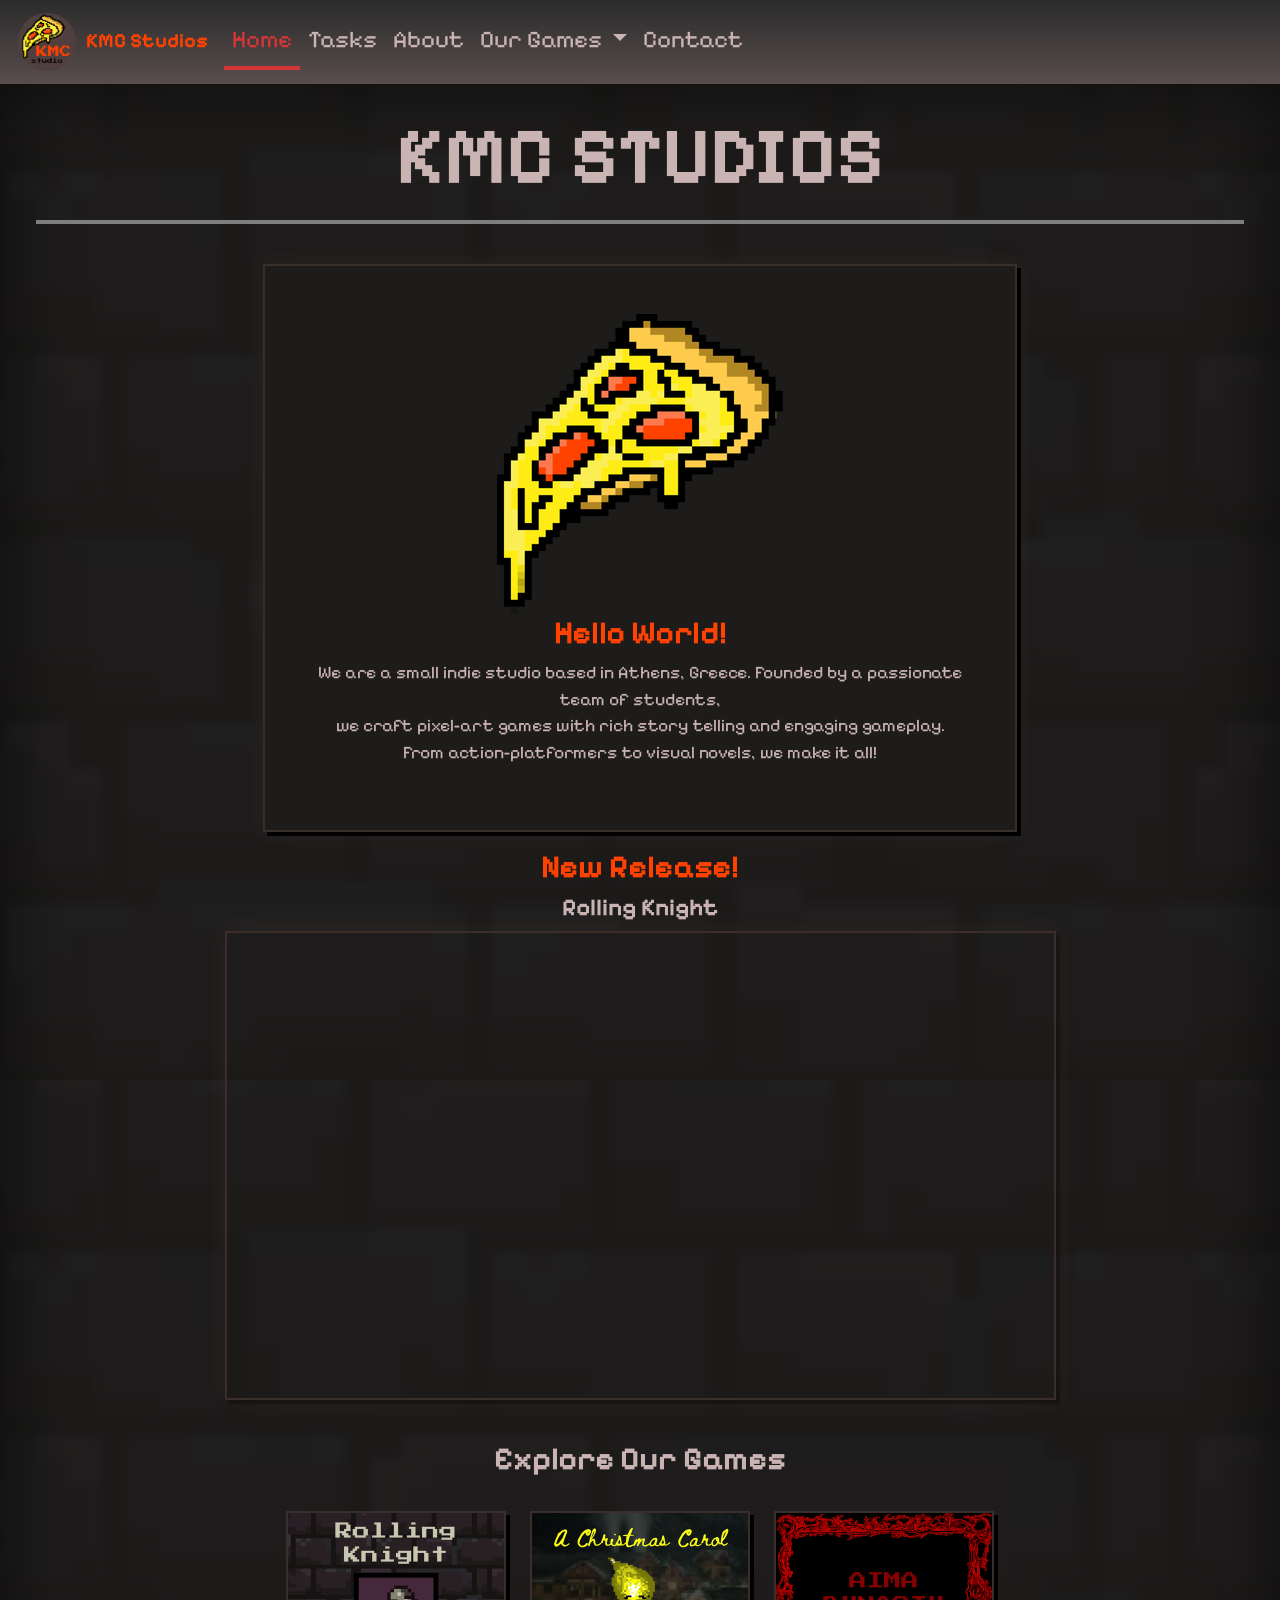
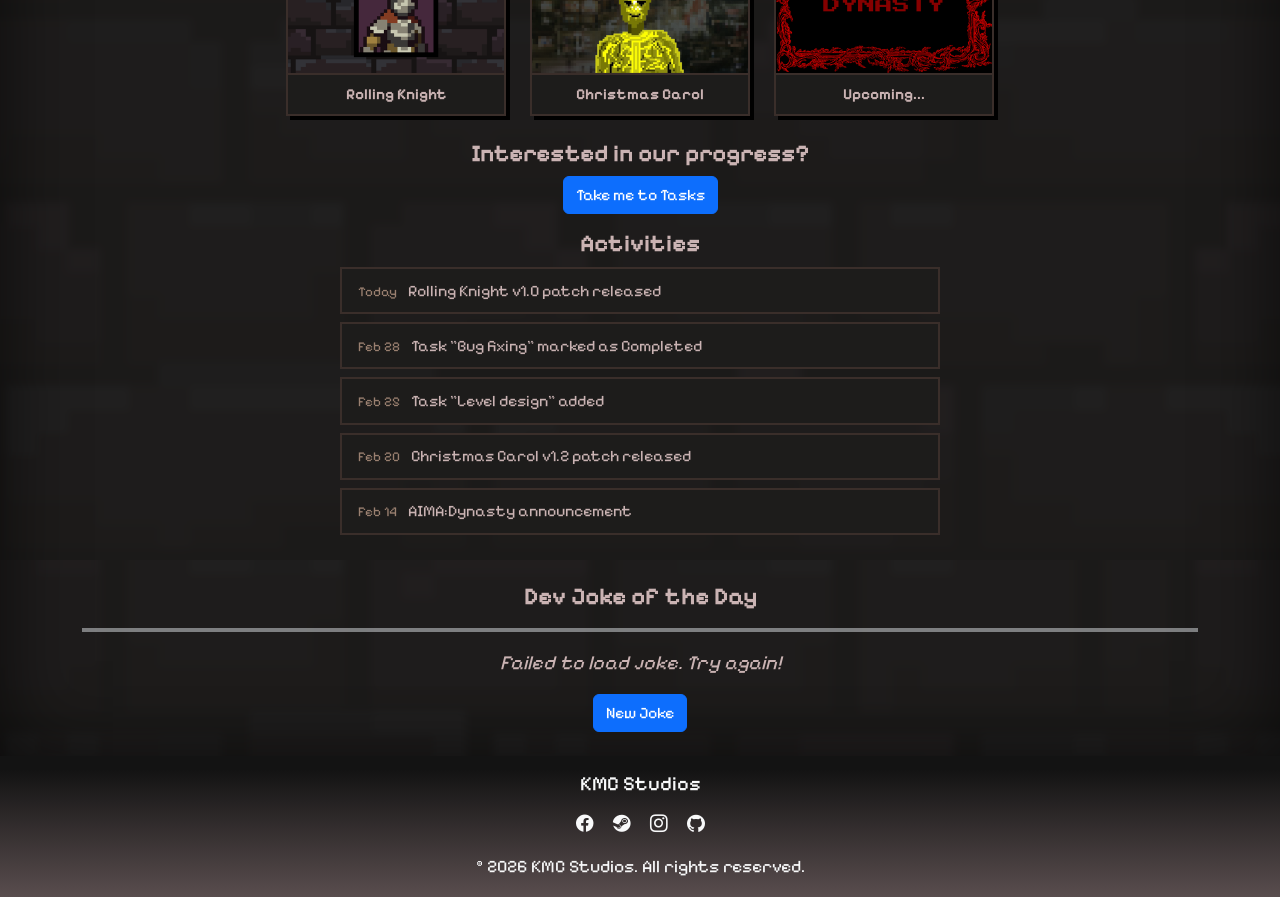
<file: index.html>
<!-- Home Page -->
<!DOCTYPE html>
<html lang="en">
<head>
    <meta charset="UTF-8">
    <meta name="viewport" content="width=device-width, initial-scale=1.0">
    <title>KMC Studios - Home</title>
    <link rel="icon" type="image/x-icon" href="./img/favicon.svg">
    <link href="https://cdn.jsdelivr.net/npm/bootstrap@5.3.8/dist/css/bootstrap.min.css" rel="stylesheet" integrity="sha384-sRIl4kxILFvY47J16cr9ZwB07vP4J8+LH7qKQnuqkuIAvNWLzeN8tE5YBujZqJLB" crossorigin="anonymous">
    <link rel="stylesheet" href="./css/styles.css">
    <script src="./js/navbar.js" defer></script>
    <script src="./js/footer.js" defer></script>
    <script src="./js/dadjoke.js" defer></script>
</head>
<body>
    <main class="container-fluid text-center">

        <header class="p-4 text-center fs-1">
            <h1>KMC STUDIOS</h1><hr class="border border-2 opacity-50">
        </header>

        <!-- studio description Section -->

        <section class="container p-5" id="intro">
            <img class="img-fluid" src="./img/tplogo.png" alt="KMC Studios Logo">
            <h1>Hello World!</h1>
            <p>
                We are a small indie studio based in Athens, Greece. 
                Founded by a passionate team of students, <br> we craft pixel-art games with
                rich story telling and engaging gameplay. From action-platformers to visual novels, we make it all!
            </p>
        </section>

        <!-- recent release ad -->
        <section class="container p-3 text-center" id="recents">
            <h1>New Release!</h1>
            <h2>Rolling Knight</h2>
            <div class="ratio ratio-16x9 small-video video-wrapper">
                <iframe width="560" height="315" src="https://www.youtube.com/embed/fXVy4mALHLY?si=AphftQrmSCIZwNwa" title="YouTube video player" frameborder="0" allow="accelerometer; autoplay; clipboard-write; encrypted-media; gyroscope; picture-in-picture; web-share" referrerpolicy="strict-origin-when-cross-origin" allowfullscreen></iframe>
            </div>
        </section>

        <!-- gallery view of published games - links to each id respectively in games.html -->

        <!-- game gallery -->
        <section class="container py-4">
            <h1>Explore Our Games</h1>
            <div class="row justify-content-center g-4 mt-2">

                <div class="col-auto">
                    <a href="./games.html#game1" class="game-card">
                        <img src="./img/rknightcard.png" alt="Rolling Knight Card">
                        <div class="game-card-title">Rolling Knight</div>
                    </a>
                </div>

                <div class="col-auto">
                    <a href="./games.html#game2" class="game-card">
                        <img src="./img/cccard.png" alt="Christmas Carol Card">
                        <div class="game-card-title">Christmas Carol</div>
                    </a>
                </div>

                <div class="col-auto">
                    <a href="./games.html#upcoming" class="game-card">
                        <img src="./img/aimacard.png" alt="Upcoming: AIMA:Dynasty Card">
                        <div class="game-card-title">Upcoming...</div>
                    </a>
                </div>
            </div>
        </section>

        <!-- task page button -->
        <section>
            <h2>Interested in our progress?</h2>
            <a class="btn btn-primary" aria-label="Go to Tasks" href="./tasks.html" role="button">Take me to Tasks</a>
        </section>

        <!-- latest activity -->
        <section class="py-3">
            <h2>Activities</h2>
            <ul class="activity-list">
                <li class="activity-item"><span class="activity-time">Today</span> Rolling Knight v1.0 patch released</li>
                <li class="activity-item"><span class="activity-time">Feb 28</span> Task "Bug fixing" marked as Completed</li>
                <li class="activity-item"><span class="activity-time">Feb 25</span> Task "Level design" added</li>
                <li class="activity-item"><span class="activity-time">Feb 20</span> Christmas Carol v1.2 patch released</li>
                <li class="activity-item"><span class="activity-time">Feb 14</span> AIMA:Dynasty announcement</li>
            </ul>
        </section>

        <!-- fun extra -->
        <!-- Dad Joke of the Day API -->
        <section class="container py-4">
            <h2>Dev Joke of the Day</h2>
            <hr class="border border-2 opacity-50">
            <div class="pixel-box mx-auto mt-3" style="max-width: 600px;">
                <p id="jokeText" class="fs-5 fst-italic mb-3">Loading joke...</p>
                <button id="newJokeBtn" class="btn btn-primary">New Joke</button>
            </div>
        </section>

    </main>
    <script src="https://cdn.jsdelivr.net/npm/bootstrap@5.3.8/dist/js/bootstrap.bundle.min.js" integrity="sha384-FKyoEForCGlyvwx9Hj09JcYn3nv7wiPVlz7YYwJrWVcXK/BmnVDxM+D2scQbITxI" crossorigin="anonymous"></script>
</body>
</html>
</file>
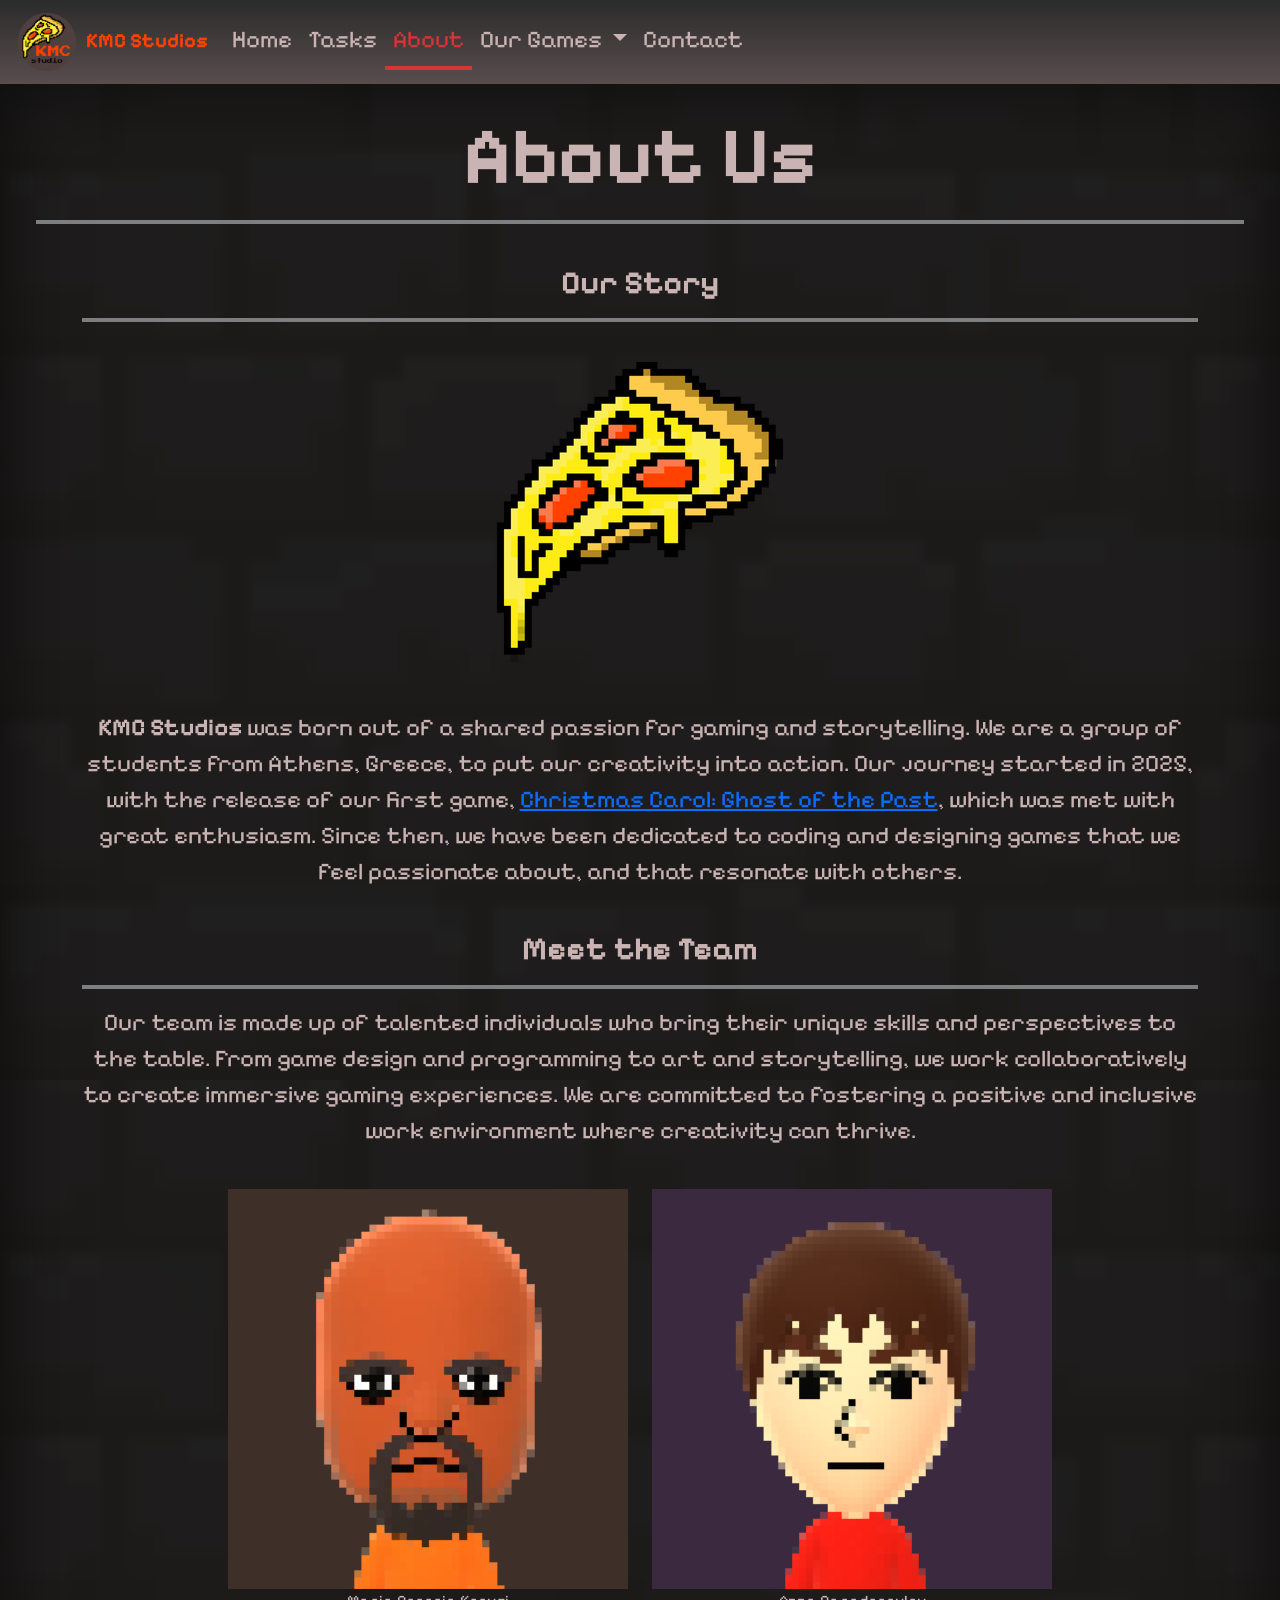
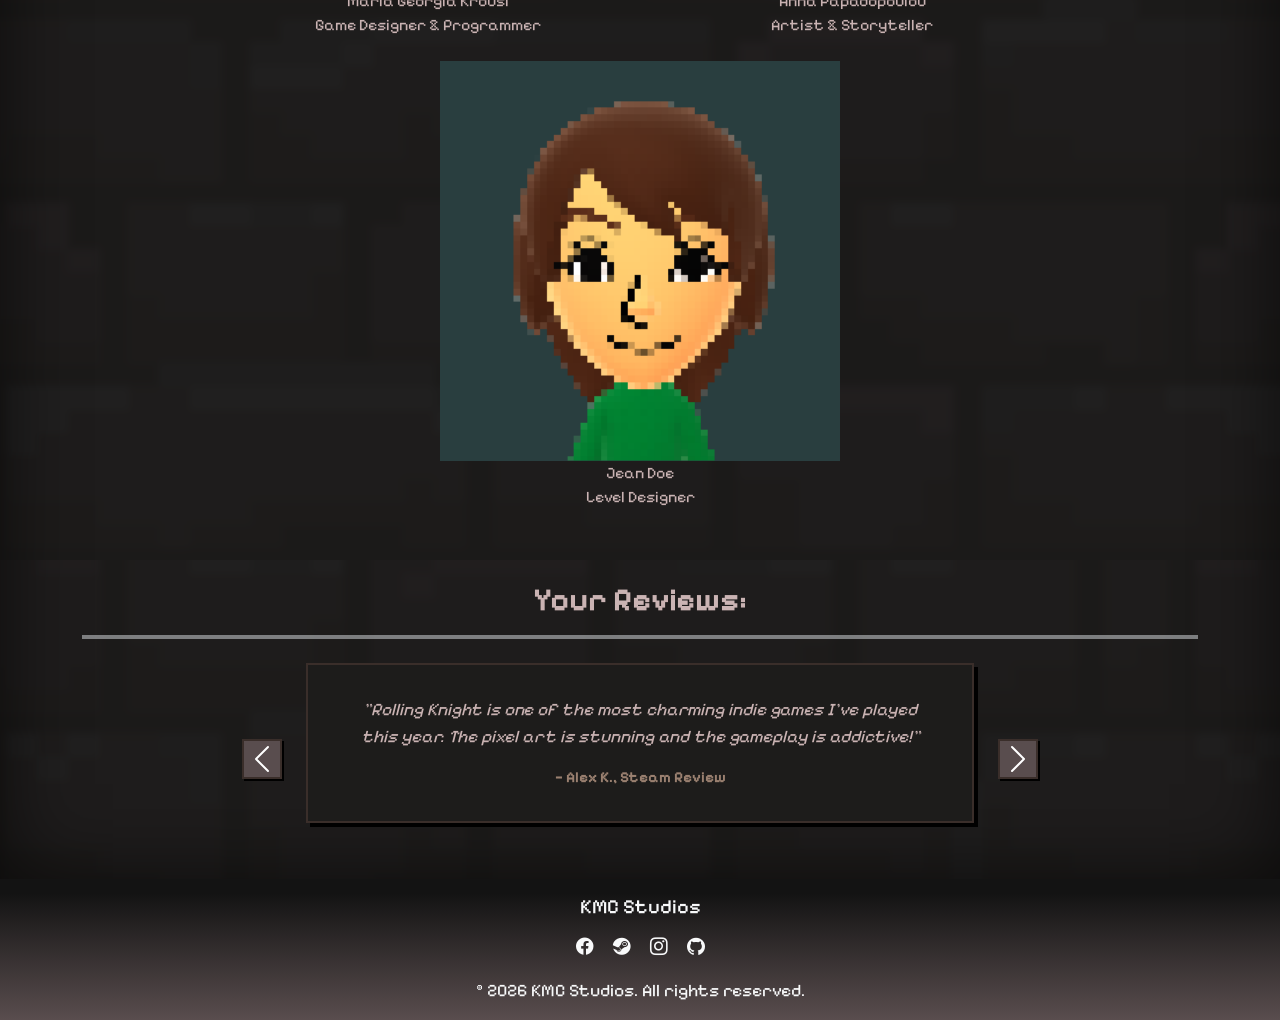
<file: about.html>
<!DOCTYPE html>
<html lang="en">
<head>
    <meta charset="UTF-8">
    <meta name="viewport" content="width=device-width, initial-scale=1.0">
    <title>KMC Studios - About</title>
    <link rel="icon" type="image/x-icon" href="./img/favicon.svg">
    <link href="https://cdn.jsdelivr.net/npm/bootstrap@5.3.8/dist/css/bootstrap.min.css" rel="stylesheet" integrity="sha384-sRIl4kxILFvY47J16cr9ZwB07vP4J8+LH7qKQnuqkuIAvNWLzeN8tE5YBujZqJLB" crossorigin="anonymous">
    <link rel="stylesheet" href="./css/styles.css">
    <script src="./js/navbar.js" defer></script>
    <script src="./js/footer.js" defer></script>
</head>
<body>
    <main class="container-fluid text-center">

        <header class="p-4 text-center fs-1">
            <h1>About Us</h1><hr class="border border-2 opacity-50">
        </header>

        <!-- our story -->
        <section class="container text-center">
            <h1>Our Story</h1><hr class="border border-2 opacity-50">
            <img class="img-fluid py-4 mb-4" src="./img/tplogo.png" alt="KMC Studios Logo">
            <p class="fs-4">
                <b>KMC Studios</b> was born out of a shared passion for gaming and storytelling. 
                We are a group of students from Athens, Greece, to put our creativity into action. 
                Our journey started in 2025, with the release of our first game, <a href="./games.html#game2" class="fs-4">Christmas Carol: Ghost of the Past</a>, which was met with great enthusiasm.
                Since then, we have been dedicated to coding and designing games that we feel passionate about, and that resonate with others.
            </p>
        </section>

        <!-- meet the team -->
        <section class="container text-center py-4 mb-4">
            <h1>Meet the Team</h1><hr class="border border-2 opacity-50">
            <p class="fs-4">
                Our team is made up of talented individuals who bring their unique skills and perspectives to the table. 
                From game design and programming to art and storytelling, we work collaboratively to create immersive gaming experiences. 
                We are committed to fostering a positive and inclusive work environment where creativity can thrive.
            </p>
            <div class="row justify-content-center g-4 mt-2"> 
                <div class="col-auto">
                    <div class="team-card">
                        <img src="./img/emp1.png" alt="Maria Georgia Krousi" class="team-card-img">
                        <div class="team-card-name">Maria Georgia Krousi</div>
                        <div class="team-card-role">Game Designer & Programmer</div>
                    </div>
                </div>
                <div class="col-auto">
                    <div class="team-card">
                        <img src="./img/emp2.png" alt="Anna Papadopoulou" class="team-card-img">
                        <div class="team-card-name">Anna Papadopoulou</div>
                        <div class="team-card-role">Artist & Storyteller</div>
                    </div>
                </div>
                <div class="col-auto">
                    <div class="team-card">
                        <img src="./img/emp3.png" alt="Jean Doe" class="team-card-img">
                        <div class="team-card-name">Jean Doe</div>
                        <div class="team-card-role">Level Designer</div>
                    </div>
                </div>
            </div>
        </section>

        <!-- testimonials carousel -->
        <section class="container py-4">
            <h1>Your Reviews:</h1><hr class="border border-2 opacity-50">
            <div id="testimonialsCarousel" class="carousel slide mx-auto mt-4" style="max-width: 700px;" data-bs-ride="carousel">
                <div class="carousel-inner">

                    <!-- testimonial 1 -->
                    <div class="carousel-item active">
                        <div class="testimonial-card">
                            <p class="testimonial-text">"Rolling Knight is one of the most charming indie games I've played this year. The pixel art is stunning and the gameplay is addictive!"</p>
                            <div class="testimonial-author">— Alex K., Steam Review</div>
                        </div>
                    </div>

                    <!-- testimonial 2 -->
                    <div class="carousel-item">
                        <div class="testimonial-card">
                            <p class="testimonial-text">"I was blown away by the creativity and attention to detail in Christmas Carol: Ghost of the Past. A must-play for any indie game fan!"</p>
                            <div class="testimonial-author">— Sarah L., Steam Review</div>
                        </div>
                    </div>

                    <!-- testimonial 3 -->
                    <div class="carousel-item">
                        <div class="testimonial-card">
                            <p class="testimonial-text">"KMC Studios has quickly become one of my favorite indie developers. Their games are always a joy to play and full of heart."</p>
                            <div class="testimonial-author">— Michael R., Steam Review</div>
                        </div>
                    </div>

                </div>

                <!-- carousel navigation -->
                <button class="carousel-control-prev" aria-label="Previous" type="button" data-bs-target="#testimonialsCarousel" data-bs-slide="prev">
                    <span class="carousel-control-prev-icon" aria-hidden="true"></span>
                    <span class="visually-hidden">Previous</span>
                </button>
                <button class="carousel-control-next" aria-label="Next" type="button" data-bs-target="#testimonialsCarousel" data-bs-slide="next">
                    <span class="carousel-control-next-icon" aria-hidden="true"></span>
                    <span class="visually-hidden">Next</span>
                </button>
            </div>
        </section>
        
    </main>
    <script src="https://cdn.jsdelivr.net/npm/bootstrap@5.3.8/dist/js/bootstrap.bundle.min.js" integrity="sha384-FKyoEForCGlyvwx9Hj09JcYn3nv7wiPVlz7YYwJrWVcXK/BmnVDxM+D2scQbITxI" crossorigin="anonymous"></script>
</body>
</html>
</file>
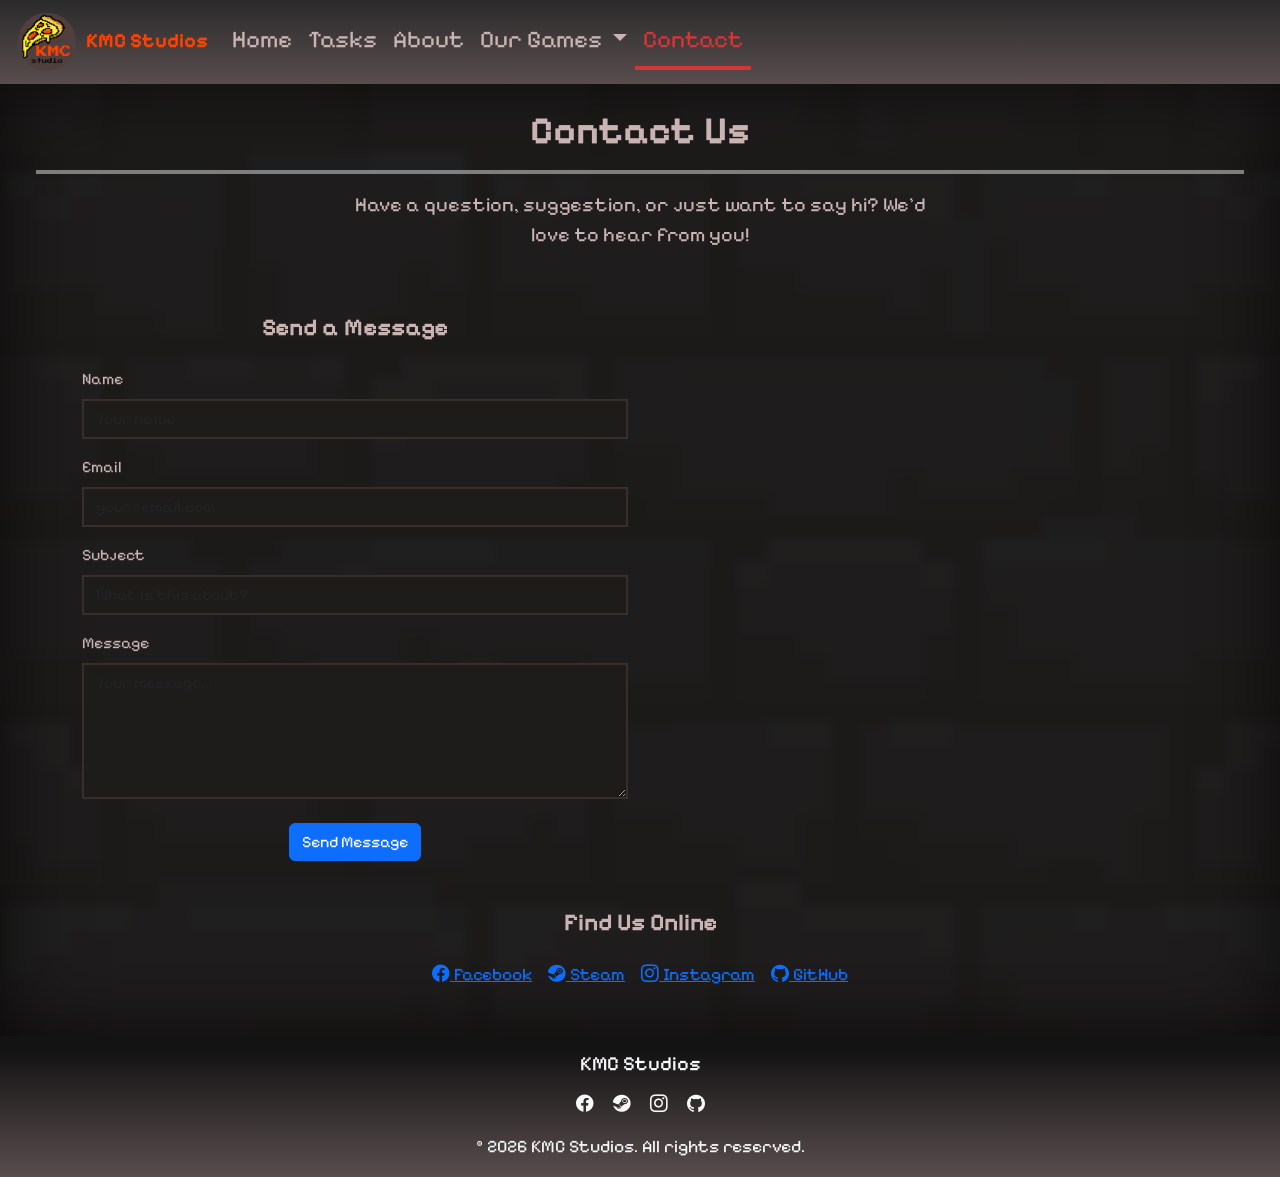
<file: contact.html>
<!DOCTYPE html>
<html lang="en">
<head>
    <meta charset="UTF-8">
    <meta name="viewport" content="width=device-width, initial-scale=1.0">
    <title>KMC Studios - Contact</title>
    <link rel="icon" type="image/x-icon" href="./img/favicon.svg">
    <link href="https://cdn.jsdelivr.net/npm/bootstrap@5.3.8/dist/css/bootstrap.min.css" rel="stylesheet" integrity="sha384-sRIl4kxILFvY47J16cr9ZwB07vP4J8+LH7qKQnuqkuIAvNWLzeN8tE5YBujZqJLB" crossorigin="anonymous">
    <link rel="stylesheet" href="https://cdn.jsdelivr.net/npm/bootstrap-icons@1.11.1/font/bootstrap-icons.css">
    <link rel="stylesheet" href="./css/styles.css">
    <script src="./js/navbar.js" defer></script>
    <script src="./js/footer.js" defer></script>
    <script src="./js/contact.js" defer></script>
</head>
<body>
    <main class="container-fluid text-center">

        <header class="p-4">
            <h1>Contact Us</h1>
            <hr class="border border-2 opacity-50">
            <p class="fs-5 mx-auto" style="max-width: 600px;">
                Have a question, suggestion, or just want to say hi? 
                We'd love to hear from you!
            </p>
        </header>

        <!-- form and map -->
        <div class="container py-4">
            <div class="row g-4 align-items-stretch">

                <!-- contact form -->
                <div class="col-lg-6 text-start">
                    <div class="pixel-box h-100">
                        <h2 class="mb-4 text-center">Send a Message</h2>

                        <div class="mb-3">
                            <label for="contactName" class="form-label">Name</label>
                            <input type="text" id="contactName" class="form-control" placeholder="Your name">
                        </div>

                        <div class="mb-3">
                            <label for="contactEmail" class="form-label">Email</label>
                            <input type="email" id="contactEmail" class="form-control" placeholder="your@email.com">
                        </div>

                        <div class="mb-3">
                            <label for="contactSubject" class="form-label">Subject</label>
                            <input type="text" id="contactSubject" class="form-control" placeholder="What is this about?" maxlength="20">
                        </div>

                        <div class="mb-4">
                            <label for="contactMessage" class="form-label">Message</label>
                            <textarea id="contactMessage" class="form-control" rows="5" placeholder="Your message..."></textarea>
                        </div>

                        <div class="text-center">
                            <button id="contactSubmitBtn" class="btn btn-primary">Send Message</button>
                        </div>
                    </div>
                </div>

                <!-- map -->
                <div class="col-lg-6">
                    <div class="pixel-box h-100 p-0 overflow-hidden">
                        <iframe src="https://www.google.com/maps/embed?pb=!1m18!1m12!1m3!1d3280.6990736263438!2d135.50878501220745!3d34.687543672811465!2m3!1f0!2f0!3f0!3m2!1i1024!2i768!4f13.1!3m3!1m2!1s0x6000e72734200221%3A0x51d17a0547560ef!2sCapcom%20Osaka%20Head%20Office!5e0!3m2!1sen!2sgr!4v1772792987815!5m2!1sen!2sgr" width="100%" height="100%" style="min-height: 400px; border: 0; display: block;" allowfullscreen="" loading="lazy" referrerpolicy="no-referrer-when-downgrade"></iframe>
                    </div>
                </div>

            </div>
        </div>

        <!-- social media links (also exist in footer, but for display purposes only)-->
        <div class="container py-4 pb-5">
            <h2 class="mb-4">Find Us Online</h2>
            <div class="d-flex justify-content-center gap-3 flex-wrap">
                <a href="https://www.facebook.com/AmericanCollegeofGreece/" aria-label="Facebook Link" class="social-link" target="_blank">
                    <i class="bi bi-facebook"></i> Facebook
                </a>
                <a href="https://store.steampowered.com" aria-label="Steam Link" class="social-link" target="_blank">
                    <i class="bi bi-steam"></i> Steam
                </a>
                <a href="https://www.instagram.com/deree_acg/?hl=en" aria-label="Instagram Link" class="social-link" target="_blank">
                    <i class="bi bi-instagram"></i> Instagram
                </a>
                <a href="https://github.com/marayia" aria-label="GitHub Link" class="social-link" target="_blank">
                    <i class="bi bi-github"></i> GitHub
                </a>
            </div>
        </div>

    </main>

    <!-- confirmation -->
    <div class="modal fade" id="confirmationModal" tabindex="-1">
        <div class="modal-dialog modal-dialog-centered">
            <div class="modal-content" style="background-color: #1d1c1b; border: 2px solid #594D4E; border-radius: 0;">
                <div class="modal-header" style="border-bottom: 1px solid #3a2e2a;">
                    <h5 class="modal-title" style="font-family: 'Pixelify Sans', sans-serif; color: #cab3b3;">Message Sent!</h5>
                    <button type="button" class="btn-close btn-close-white" data-bs-dismiss="modal"></button>
                </div>
                <div class="modal-body" style="color: #cab3b3; font-family: 'Pixelify Sans', sans-serif;">
                    <p>Thanks for reaching out, <strong id="modalName"></strong>!</p>
                    <p>We received your message about <strong id="modalSubject"></strong> and will get back to you at <strong id="modalEmail"></strong> soon.</p>
                </div>
                <div class="modal-footer" style="border-top: 1px solid #3a2e2a;">
                    <button type="button" class="btn btn-primary" data-bs-dismiss="modal">Close</button>
                </div>
            </div>
        </div>
    </div>

    <script src="https://cdn.jsdelivr.net/npm/bootstrap@5.3.8/dist/js/bootstrap.bundle.min.js" integrity="sha384-FKyoEForCGlyvwx9Hj09JcYn3nv7wiPVlz7YYwJrWVcXK/BmnVDxM+D2scQbITxI" crossorigin="anonymous"></script>
</body>
</html>
</file>
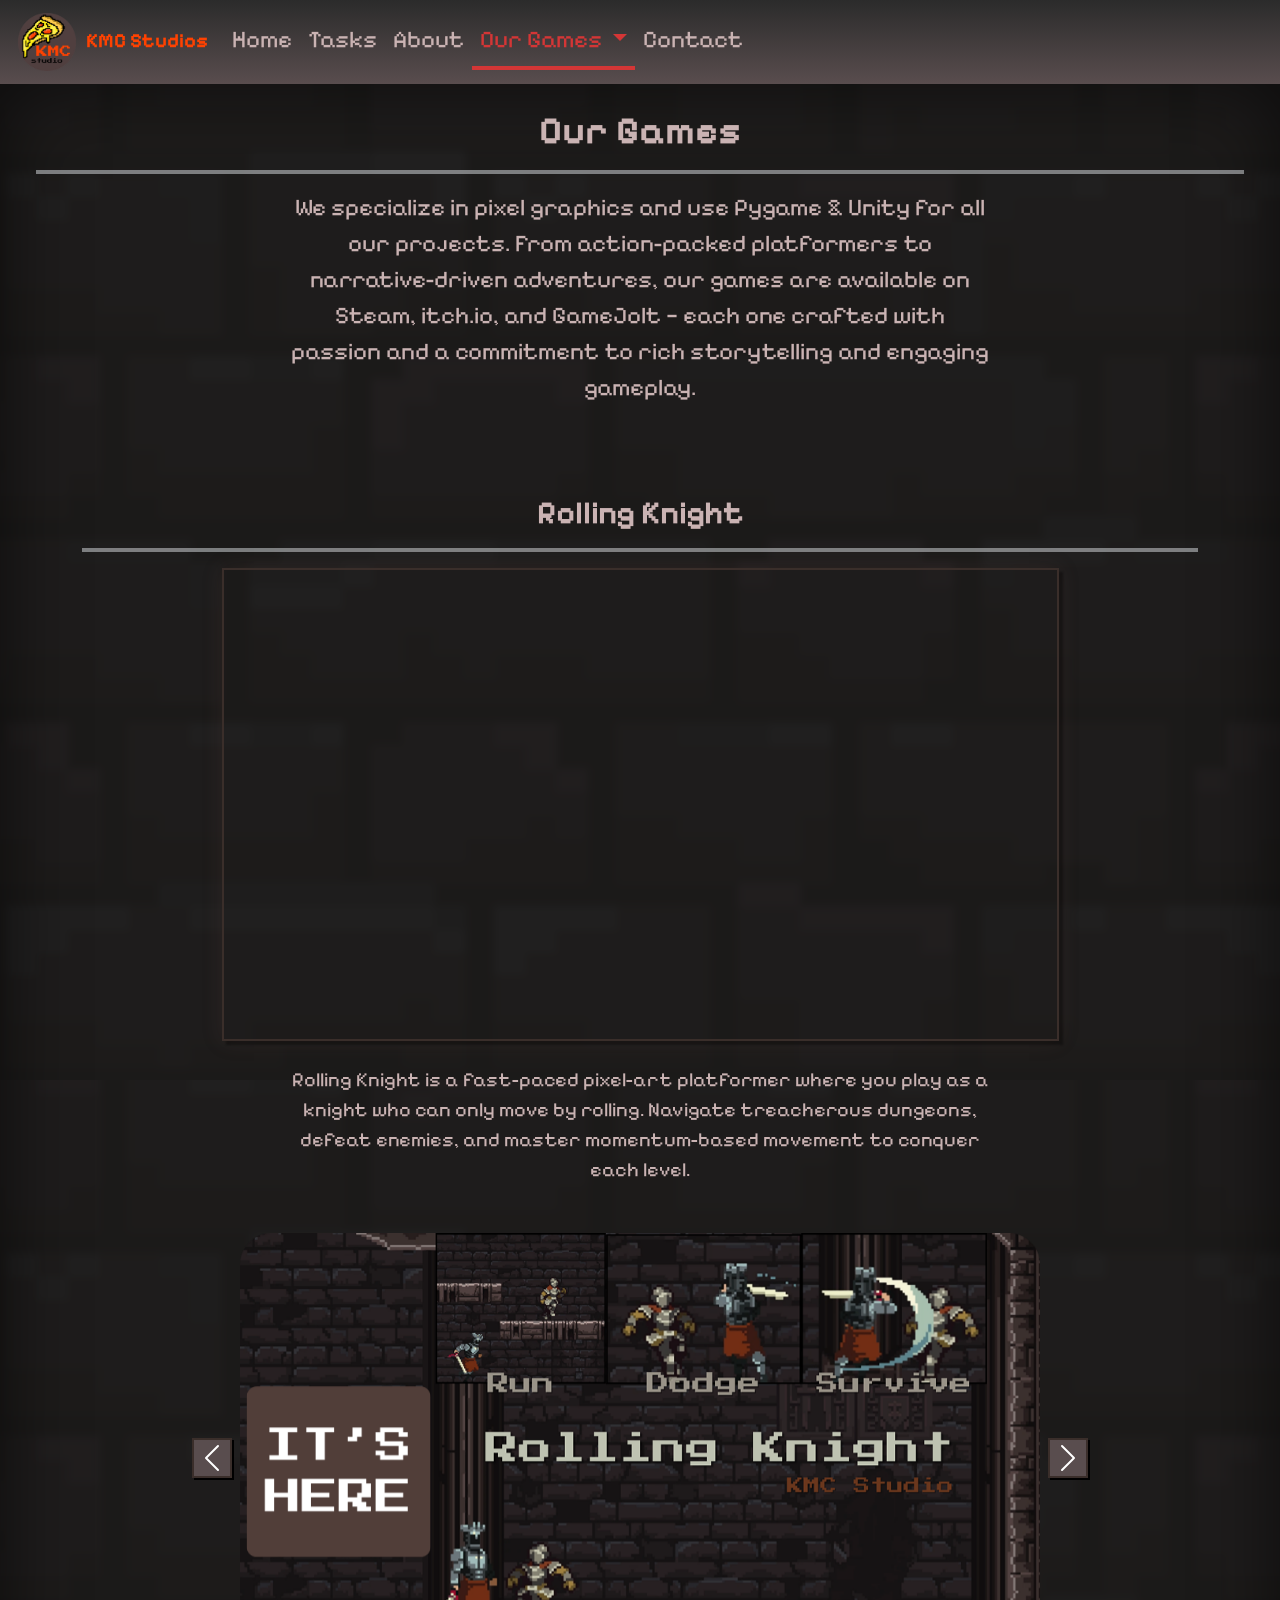
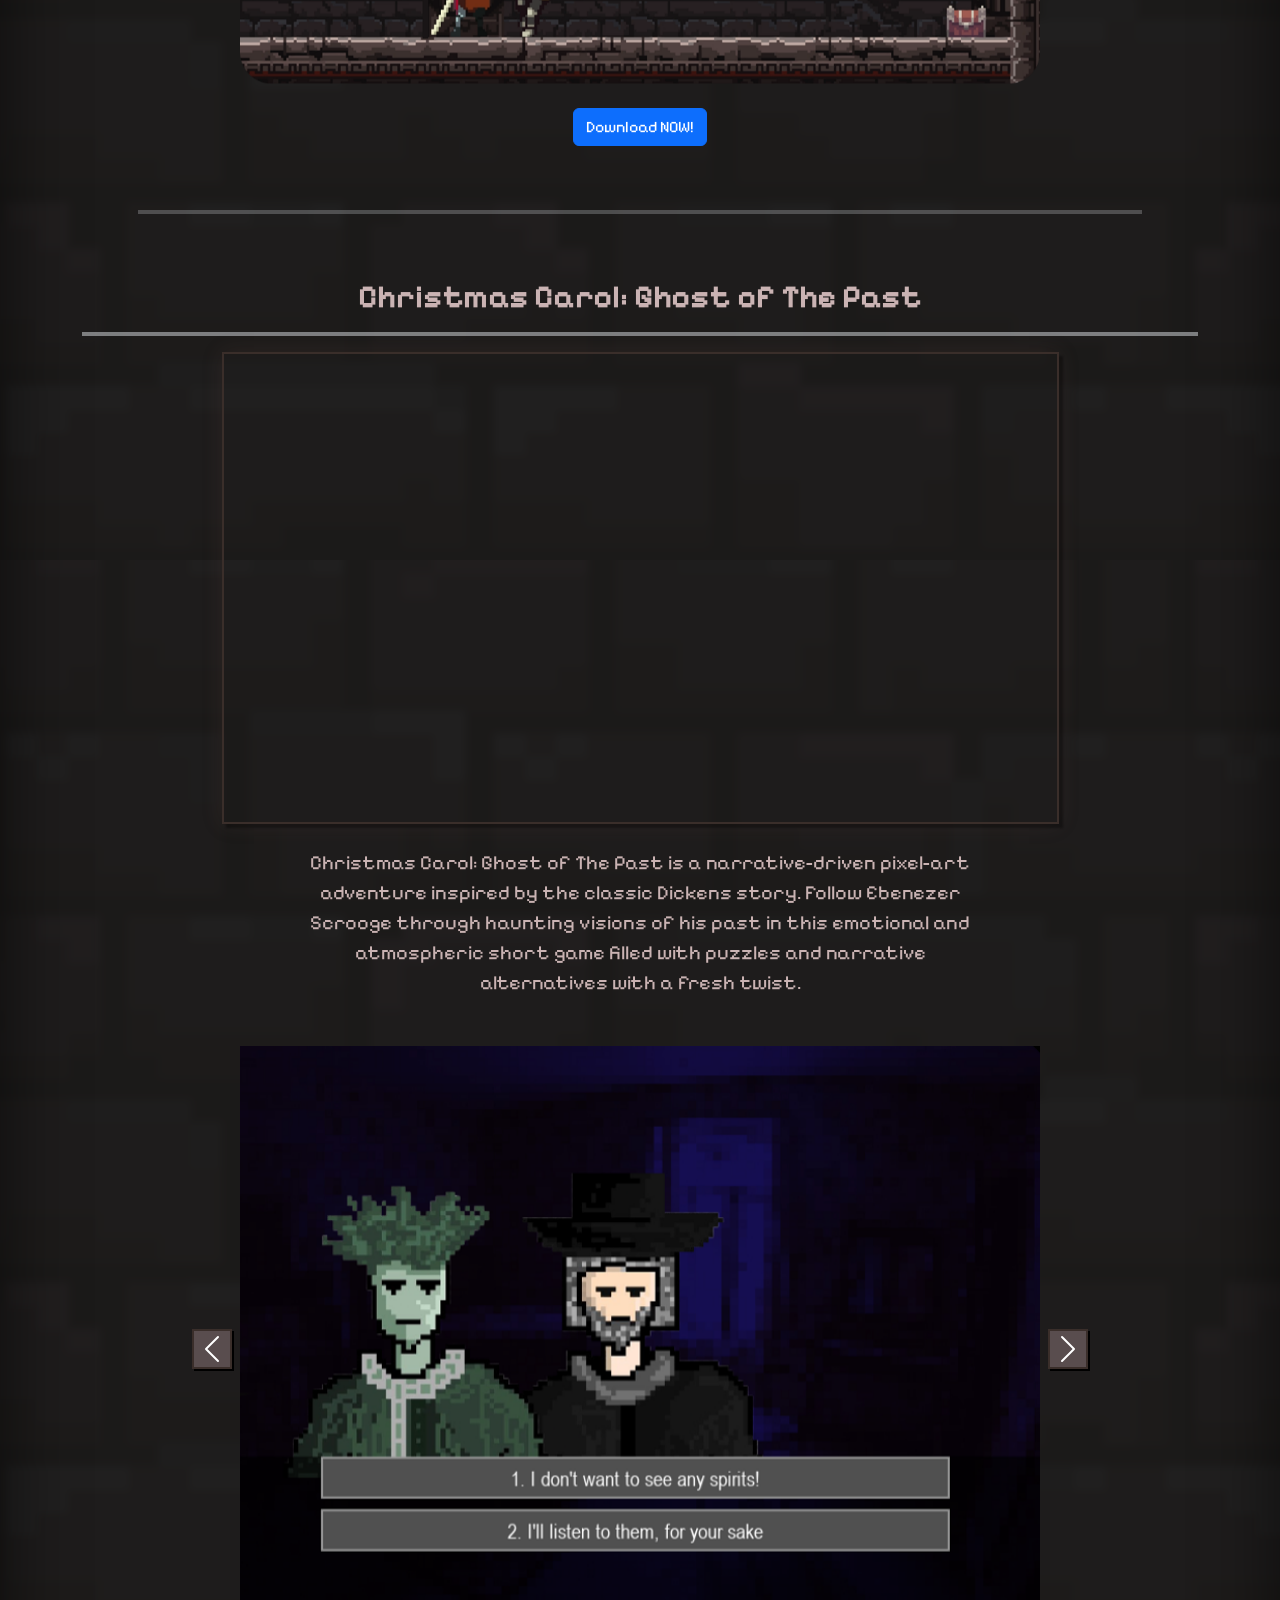
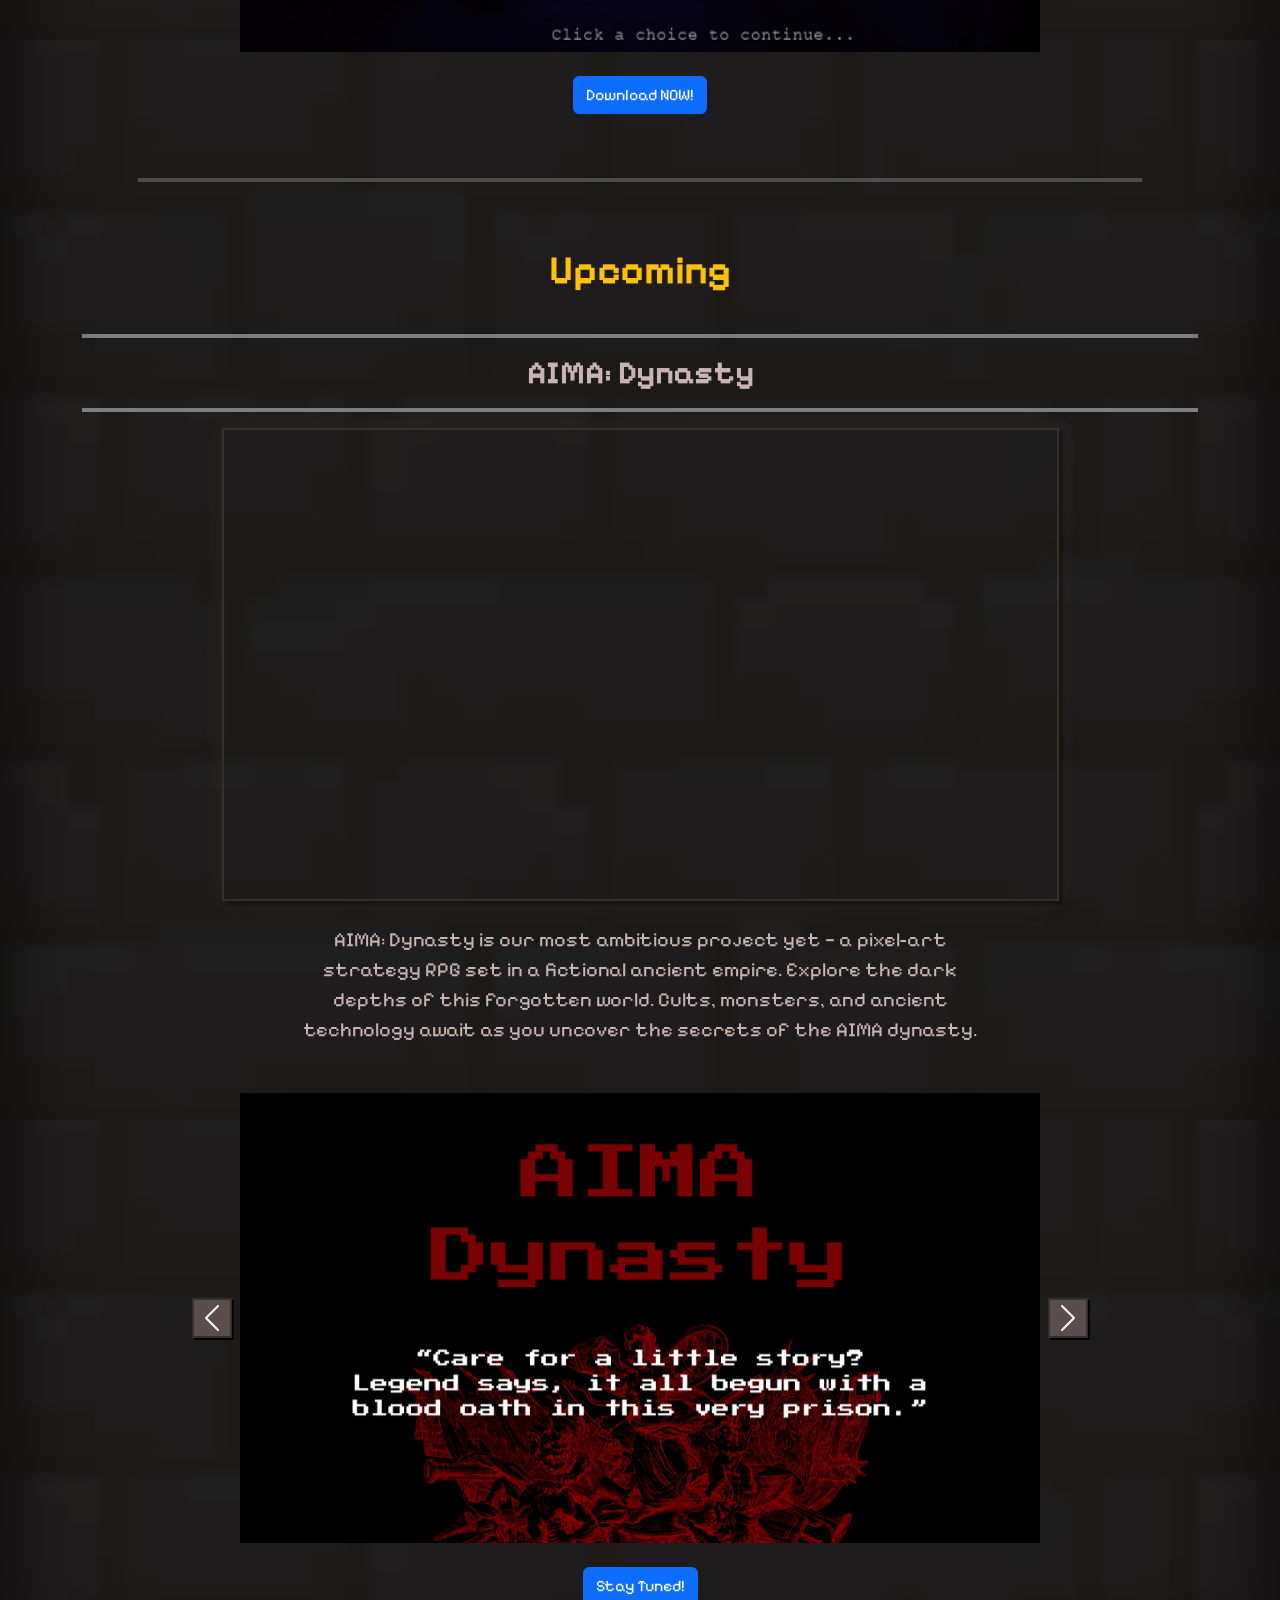
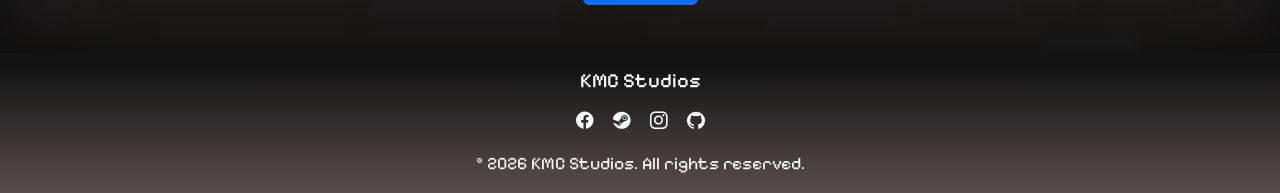
<file: games.html>
<!DOCTYPE html>
<html lang="en">
<head>
    <meta charset="UTF-8">
    <meta name="viewport" content="width=device-width, initial-scale=1.0">
    <title>KMC Studios - Our Games</title>
    <link rel="icon" type="image/x-icon" href="./img/favicon.svg">
    <link href="https://cdn.jsdelivr.net/npm/bootstrap@5.3.8/dist/css/bootstrap.min.css" rel="stylesheet" integrity="sha384-sRIl4kxILFvY47J16cr9ZwB07vP4J8+LH7qKQnuqkuIAvNWLzeN8tE5YBujZqJLB" crossorigin="anonymous">
    <link rel="stylesheet" href="./css/styles.css">
    <script src="./js/navbar.js" defer></script>
    <script src="./js/footer.js" defer></script>
</head>
<body>
    <main class="container-fluid text-center">

        <header class="p-4">
            <h1>Our Games</h1>
            <hr class="border border-2 opacity-50">
            <p class="fs-4 mx-auto" style="max-width: 700px;">
                We specialize in pixel graphics and use Pygame & Unity for all our projects.
                From action-packed platformers to narrative-driven adventures, our games are 
                available on Steam, itch.io, and GameJolt — each one crafted with passion and 
                a commitment to rich storytelling and engaging gameplay.
            </p>
        </header>

        <!-- game 1: Rolling Knight -->
        <section id="game1" class="container py-5">
            <h1>Rolling Knight</h1>
            <hr class="border border-2 opacity-50">

            <!-- video -->
            <div class="ratio ratio-16x9 small-video mx-auto mb-4">
                <iframe src="https://www.youtube.com/embed/fXVy4mALHLY?si=AphftQrmSCIZwNwa"
                    title="Rolling Knight Trailer" loading="lazy" allowfullscreen></iframe>
            </div>

            <!-- description -->
            <div class="mx-auto mb-5" style="max-width: 700px;">
                <p class="fs-5">
                    Rolling Knight is a fast-paced pixel-art platformer where you play as a knight 
                    who can only move by rolling. Navigate treacherous dungeons, defeat enemies, 
                    and master momentum-based movement to conquer each level.
                </p>
            </div>

            <!-- screenshot carousel -->
            <div id="carouselGame1" class="carousel slide mx-auto mb-4" style="max-width: 800px;" data-bs-ride="carousel">
                <div class="carousel-inner">
                    <div class="carousel-item active">
                        <img src="./img/rkpromo.png" class="d-block w-100" alt="Rolling Knight Screenshot 1">
                    </div>
                    <div class="carousel-item">
                        <img src="./img/rknight_spritesheet_1.svg" class="d-block w-100" alt="Rolling Knight Screenshot 2">
                    </div>
                    <div class="carousel-item">
                        <img src="./img/rknight_spritesheet_2.svg" class="d-block w-100" alt="Rolling Knight Screenshot 3">
                    </div>
                    <div class="carousel-item">
                        <img src="./img/rknight_spritesheet_3.svg" class="d-block w-100" alt="Rolling Knight Screenshot 3">
                    </div>
                </div>
                <!-- carousel controls -->
                <button class="carousel-control-prev" aria-label="Previous" data-bs-target="#carouselGame1" data-bs-slide="prev">
                    <span class="carousel-control-prev-icon"></span>
                </button>
                <button class="carousel-control-next" aria-label="Next" type="button" data-bs-target="#carouselGame1" data-bs-slide="next">
                    <span class="carousel-control-next-icon"></span>
                </button>
            </div>

            <!-- link to steam download page -->
            <a href="https://store.steampowered.com" aria-label="Download Rolling Knight" target="_blank" class="btn btn-primary">Download NOW!</a>
        </section>

        <hr class="border border-2 opacity-25 mx-auto" style="max-width: 80%;">

        <!-- game 2: christmas carol ── -->
        <section id="game2" class="container py-5">
            <h1>Christmas Carol: Ghost of The Past</h1>
            <hr class="border border-2 opacity-50">

            <!-- video -->
            <div class="ratio ratio-16x9 small-video mx-auto mb-4">
                <iframe src="https://www.youtube.com/embed/Id2EaldBaWw?si=tAaVeKdzcwKiF-zU"
                    title="Christmas Carol Trailer" loading="lazy" allowfullscreen></iframe>
            </div>

            <!-- description -->
            <div class="mx-auto mb-5" style="max-width: 700px;">
                <p class="fs-5">
                    Christmas Carol: Ghost of The Past is a narrative-driven pixel-art adventure 
                    inspired by the classic Dickens story. Follow Ebenezer Scrooge through haunting 
                    visions of his past in this emotional and atmospheric short game filled with puzzles
                    and narrative alternatives with a fresh twist.
                </p>
            </div>

            <!-- screenshot carousel -->
            <div id="carouselGame2" class="carousel slide mx-auto mb-4" style="max-width: 800px;" data-bs-ride="carousel">
                <div class="carousel-inner">
                    <div class="carousel-item active">
                        <img src="./img/ccarol_ss1.png" class="d-block w-100" alt="Christmas Carol Screenshot 1">
                    </div>
                    <div class="carousel-item">
                        <img src="./img/ccarol_ss2.png" class="d-block w-100" alt="Christmas Carol Screenshot 2">
                    </div>
                    <div class="carousel-item">
                        <img src="./img/ccarol_ss3.png" class="d-block w-100" alt="Christmas Carol Screenshot 3">
                    </div>
                </div>
                <button class="carousel-control-prev" aria-label="Previous" data-bs-target="#carouselGame2" data-bs-slide="prev">
                    <span class="carousel-control-prev-icon"></span>
                </button>
                <button class="carousel-control-next" aria-label="Next" type="button" data-bs-target="#carouselGame2" data-bs-slide="next">
                    <span class="carousel-control-next-icon"></span>
                </button>
            </div>

            <a href="https://store.steampowered.com" aria-label="Download Christmas Carol" target="_blank" class="btn btn-primary">Download NOW!</a>

        </section>

        <hr class="border border-2 opacity-25 mx-auto" style="max-width: 80%;">

        <!-- upcoming: AIMA Dynasty-->
        <section id="upcoming" class="container py-5">
            <h1 class="text-warning pb-4 fs-1">Upcoming</h1><hr class="border border-2 opacity-50 m-b-5">
            <h1>AIMA: Dynasty</h1>
            <hr class="border border-2 opacity-50">

            <!-- video -->
            <div class="ratio ratio-16x9 small-video mx-auto mb-4">
                <iframe src="https://www.youtube.com/embed/1lJBNZ1Dk6k?si=LsThAEuIGNjXMA8P"
                    title="AIMA Dynasty Teaser" loading="lazy" allowfullscreen></iframe>
            </div>

            <!-- description -->
            <div class="mx-auto mb-5" style="max-width: 700px;">
                <p class="fs-5">
                    AIMA: Dynasty is our most ambitious project yet — a pixel-art strategy RPG 
                    set in a fictional ancient empire. Explore the dark depths of this forgotten world.
                    Cults, monsters, and ancient technology await as you uncover the secrets of the AIMA dynasty.
                </p>
            </div>

            <!-- screenshot carousel -->
            <div id="carouselUpcoming" class="carousel slide mx-auto mb-4" style="max-width: 800px;" data-bs-ride="carousel">
                <div class="carousel-inner">
                    <div class="carousel-item active">
                        <img src="./img/aima_ss1.png" class="d-block w-100" alt="AIMA Dynasty Screenshot 1">
                    </div>
                    <div class="carousel-item">
                        <img src="./img/aima_ss2.png" class="d-block w-100" alt="AIMA Dynasty Screenshot 2">
                    </div>
                </div>
                <button class="carousel-control-prev" type="button" data-bs-target="#carouselUpcoming" data-bs-slide="prev">
                    <span class="carousel-control-prev-icon"></span>
                </button>
                <button class="carousel-control-next" type="button" data-bs-target="#carouselUpcoming" data-bs-slide="next">
                    <span class="carousel-control-next-icon"></span>
                </button>
            </div>
            <a href="./tasks.html" aria-label="Stay Tuned!" class="btn btn-primary">Stay Tuned!</a>
        </section>

    </main>

    <script src="https://cdn.jsdelivr.net/npm/bootstrap@5.3.8/dist/js/bootstrap.bundle.min.js" integrity="sha384-FKyoEForCGlyvwx9Hj09JcYn3nv7wiPVlz7YYwJrWVcXK/BmnVDxM+D2scQbITxI" crossorigin="anonymous"></script>
</body>
</html>
</file>
<file: css/styles.css>
@import url('https://fonts.googleapis.com/css2?family=Pixelify+Sans:wght@400..700&display=swap');

html {
  scroll-padding-top: 6vh;
  scroll-behavior: smooth;  
}

body {
    font-family: "Pixelify Sans", sans-serif;
    background-image: url("../img/bg.png");
    background-size: auto;
    background-position: center top;
    color: #cab3b3;
    min-height: 100vh;
    display: flex;
    flex-direction: column;
}

header {
    font-size: larger;
}

main {
    box-shadow: inset 0 0 80px rgba(0, 0, 0, 0.6);
    position: relative;
    padding-left: 5%;
    padding-right: 5%;
    flex: 1;
}

h1, h2, h3 {
    font-weight: 700;
}

h1 { 
    font-size: 200% !important; 
} 
h2 { 
    font-size: 150% !important; 
}
h3 { 
    font-size: 140% !important; 
}

p, a {
    font-size: 1.1rem;
}

footer {
    font-family: "Pixelify Sans", sans-serif;
    background: linear-gradient(180deg, #131313 10%, #594D4E 100%) !important;
}

/* class keeps videos in specific size while still keeping the aspect ratio from bootstrap */

.small-video {
    max-width: 75%;
    margin: 0 auto;
    border: 2px solid #3a2e2a;
    /* boxy shadow & glow */
    box-shadow: 4px 4px 2px #00000057, 0 0 20px rgba(129, 87, 79, 0.15);
}

/* navbar styling */

.navbar {
    background: #594D4E;
    background: linear-gradient(0deg, rgba(89, 77, 78, 1) 0%, rgba(43, 43, 43, 1) 100%);
    font-weight: 300;   
    font-family: "Pixelify Sans", sans-serif;
    font-size: x-large;
}

.navbar-brand {
    font-weight: 700;
    font-family: "Pixelify Sans", sans-serif;
    font-optical-sizing: auto;
    color: #ff4201;
}

.navbar .nav-link {
    color: #cab3b3;
}

.nav-link.active {
    color: #d43636 !important;
    border-bottom: 4px solid #d43636;
}

.navbar .nav-link:hover {
    color: #000000;
}

.navbar .dropdown-menu {
    background-color: #594D4E;
}

.navbar .dropdown-item {
    color: #cab3b3;
}

.navbar .dropdown-item:hover {
    color: #000000;
    background-color: #d43636;
}

/* home page */

/* home page introduction */
#intro {
    background-color: #1d1c1b;
    border: 2px solid #3a2e2a;
    max-width: 60%;
    margin: 0 auto;
    color: #cab3b3;
    box-shadow: #000 4px 4px 0, rgba(129, 87, 79, 0.15) 0 0 20px;
}

#intro h1 {
    color: #ff4201;
}

#recents h1 {
    color: #ff4201;
}

/* game card styling */

.game-card {
    display: block;
    position: relative;
    width: 220px;
    overflow: hidden;
    border: 2px solid #3a2e2a;
    box-shadow: 4px 4px 0 #000;
    text-decoration: none;
    transition: transform 0.2s, box-shadow 0.2s;
}

.game-card img {
    width: 100%;
    height: 160px;
    object-fit: cover;
    display: block;
    transition: transform 0.3s;
}

.game-card:hover {
    transform: scale(1.08);
    box-shadow: 6px 6px 0 #000, 0 0 20px rgba(89, 77, 78, 0.5);
}

.game-card:hover img {
    transform: scale(1.05);
}

.game-card-title {
    background-color: #1d1c1b;
    color: #cab3b3;
    font-family: "Pixelify Sans", sans-serif;
    font-size: 0.95rem;
    font-weight: 700;
    padding: 0.5rem;
    text-align: center;
    border-top: 2px solid #3a2e2a;
}

/* home page activities */
.activity-list {
    list-style: none;
    padding: 0;
    max-width: 600px;
    margin: 0 auto;
}

.activity-item {
    background-color: #1d1c1b;
    border: 2px solid #3a2e2a;
    padding: 0.6rem 1rem;
    margin-bottom: 0.5rem;
    text-align: left;
    font-size: 1rem;
}

.activity-time {
    color: #9a8070;
    font-size: 0.85rem;
    margin-right: 0.5rem;
}

/* tasks page  */

/* forms */

.form-control, .form-select {
    background-color: #1d1c1b;
    border: 2px solid #3a2e2a;
    color: #cab3b3;
    border-radius: 0;
    font-family: "Pixelify Sans", sans-serif;
    font-size: 1rem;
}

.form-control:focus, .form-select:focus {
    background-color: #1d1c1b;
    border-color: #594D4E;
    color: #cab3b3;
    box-shadow: 0 0 0 2px rgba(89, 77, 78, 0.4);
}

/* summary cards */
.summary-card {
    background-color: #1d1c1b;
    border: 2px solid #3a2e2a;
    box-shadow: 3px 3px 0 #000;
    padding: 1rem 2rem;
    min-width: 120px;
}

.summary-number {
    font-size: 2rem;
    font-weight: 700;
    color: #cab3b3;
}

.summary-label {
    font-size: 0.9rem;
    color: #9a8070;
    text-transform: uppercase;
    letter-spacing: 1px;
}

.summary-pending .summary-number   { color: #ffc107; }
.summary-completed .summary-number { color: #198754; }

/* about page */

.team-card:hover {
    transform: scale(1.05);
    box-shadow: 6px 6px 0 #000, 0 0 20px rgba(89, 77, 78, 0.5);
}

/* testimonials carousel */

/* carousel controls */
.carousel-inner {
    min-height: 12rem;
}

.carousel-control-prev,
.carousel-control-next {
    width: 2.5rem;
    height: 2.5rem;
    background-color: #594D4E;
    border: 2px solid #3a2e2a;
    box-shadow: 2px 2px 0 #000;
    top: 50%;
    transform: translateY(-50%);
    opacity: 1;
}

.carousel-control-prev { 
    left: -3rem; 
}
.carousel-control-next { 
    right: -3rem; 
}

.carousel-control-prev:hover, .carousel-control-next:hover {
    background-color: #d43636;
}

/* testimonials carousel */
.testimonial-card {
    background-color: #1d1c1b;
    border: 2px solid #3a2e2a;
    box-shadow: 4px 4px 0 #000;
    padding: 2rem 2.5rem;
    margin: 0 1rem 2rem;
}

.testimonial-text {
    font-size: 1.1rem;
    color: #cab3b3;
    font-style: italic;
    margin-bottom: 1rem;
}

.testimonial-author {
    font-size: 0.95rem;
    color: #9a8070;
    font-weight: 700;
}
</file>
